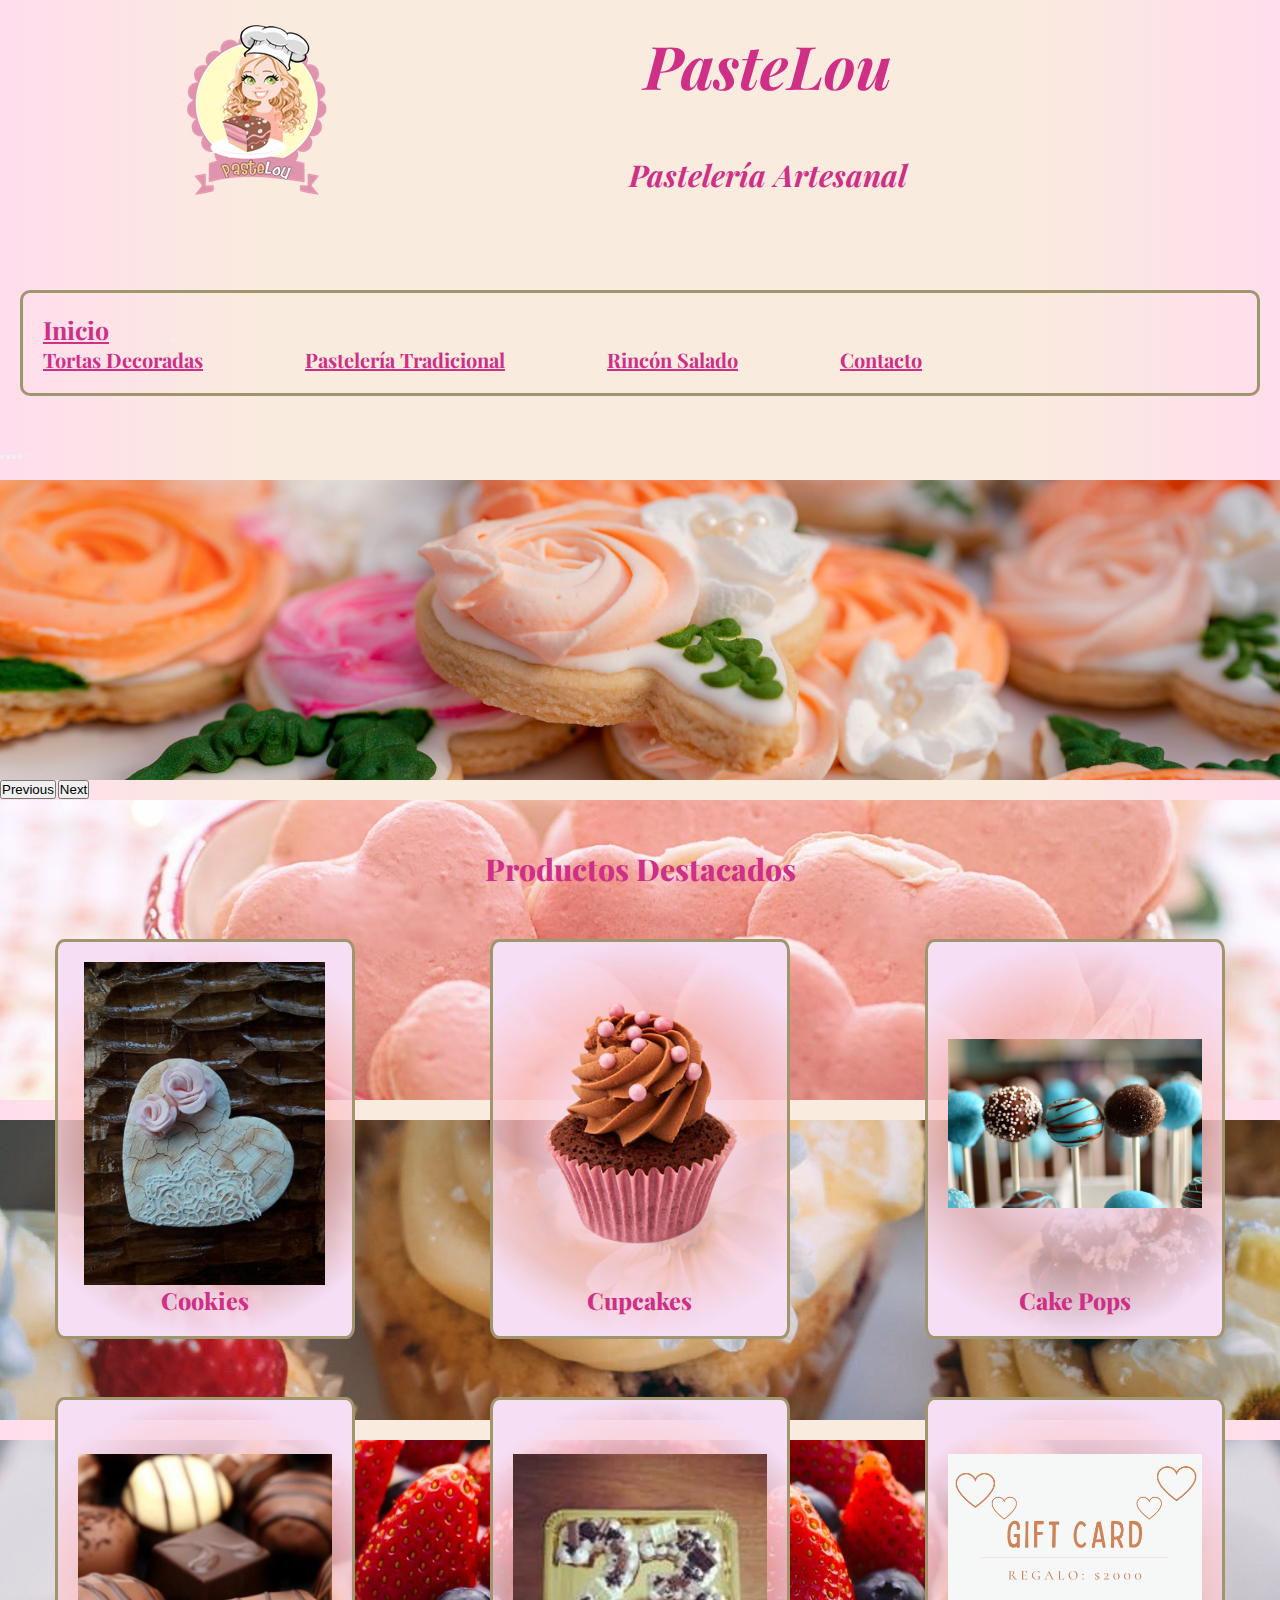
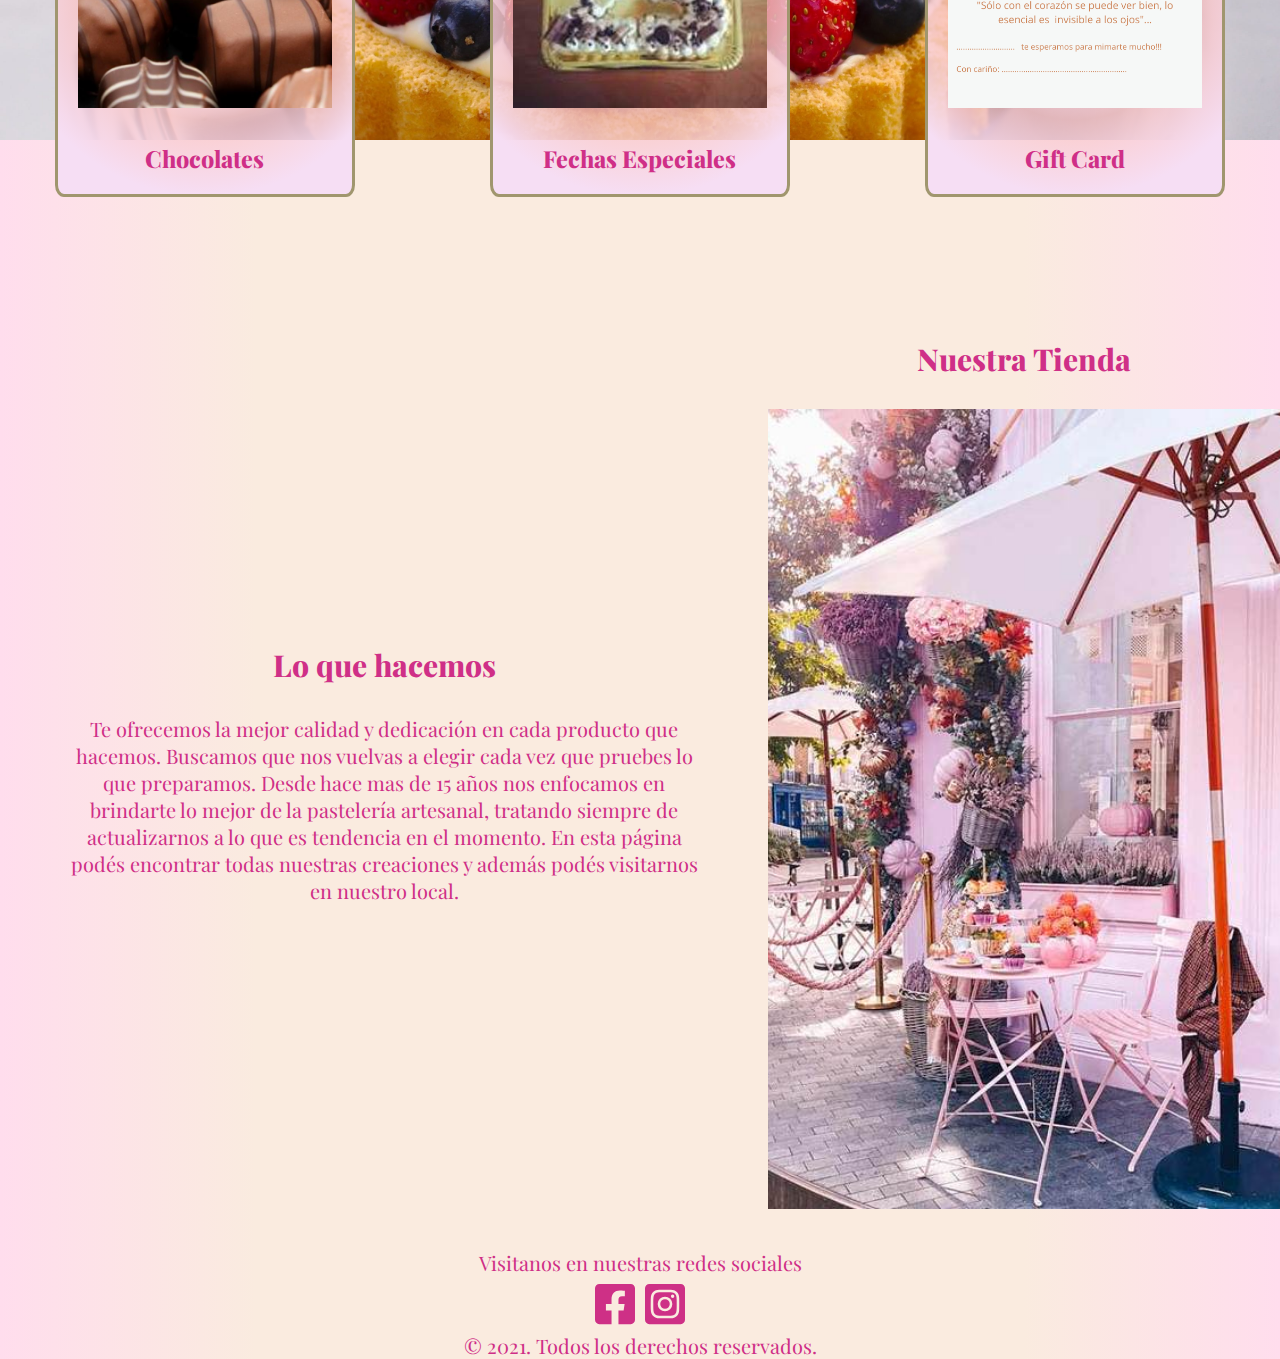
<file: index.html>
<!DOCTYPE html>
<html lang="es">
<head>
    <meta charset="UTF-8">
    <meta http-equiv="X-UA-Compatible" content="IE=edge">
    <meta name="viewport" content="width=device-width, initial-scale=1.0">
    <meta name="keywords" content="PasteLou, pastelería, pastelería artesanas, pasteleria tradicional, tortas, torta tematica, cupcakes, cakepops, tienda pastelería">
    <meta name="description" content="PasteLou es una tienda dedicada productos de pastelería de la mejor calidad">
    <link rel="shortcut icon" href="./images/favicon.jpg">
    <link rel="preconnect" href="https://fonts.googleapis.com">
    <link rel="preconnect" href="https://fonts.gstatic.com" crossorigin>
   
    <link href="https://cdn.jsdelivr.net/npm/bootstrap@5.1.3/dist/css/bootstrap.min.css" rel="stylesheet" integrity="sha384-1BmE4kWBq78iYhFldvKuhfTAU6auU8tT94WrHftjDbrCEXSU1oBoqyl2QvZ6jIW3" crossorigin="anonymous">
    <link rel="stylesheet" href="https://cdnjs.cloudflare.com/ajax/libs/animate.css/4.1.1/animate.min.css">
    <link href="https://fonts.googleapis.com/css2?family=Playfair+Display:ital,wght@0,400;0,800;1,400;1,800&display=swap" rel="stylesheet">
    <link rel="stylesheet" href="./css/styles.css">
    <title>PasteLou</title>
</head>
<body>
    <header class="header">

        <div class="headerTitulo">
            <div class = "headerLogo">
                <a href="./index.html"> <img src="./images/logoPasteLou_s_fondo.png" alt="Logo PasteLou"> </a><!-- Icono principal con link a index.html-->
            </div>
            <div id="headerTituloTexto" class="animate__animated animate__fadeInDown">          
                <h1> PasteLou </h1>
                <h2> Pastelería Artesanal </h2> 
            </div>     
        </div>

        <nav class="barraNavegacion navbar navbar-expand-lg navbar-light">      
            <a class="navbar-brand active" id="colorTexto" href="./index.html">Inicio</a>
            <button class="navbar-toggler" id="colorTexto" type="button" data-bs-toggle="collapse" data-bs-target="#navbarNavAltMarkup" aria-controls="navbarNavAltMarkup" aria-expanded="false" aria-label="Toggle navigation">
                    <span class="navbar-toggler-icon" id="colorTexto"></span>
            </button>
            <div class="collapse navbar-collapse" id="navbarNavAltMarkup">
                <div class="navbar-nav">
                
                    <a class="nav-link" id="colorTexto" href="./pages/tortasDecoradas.html">Tortas Decoradas</a>
                    <a class="nav-link" id="colorTexto" href="./pages/pasteleriaTradicional.html">Pastelería Tradicional</a>
                    <a class="nav-link" id="colorTexto" href="./pages/rinconSalado.html">Rincón Salado</a>
                    <a class="nav-link" id="colorTexto" href="./pages/contacto.html">Contacto</a>
                    
                </div>
            </div>        
        </nav>

        <!-- <section class="imagenBanner">

        </section> -->
        
        <div id="carouselProductos" class="carousel slide" data-bs-ride="carousel">
            <div class="carousel-indicators">
                <button type="button" data-bs-target="#carouselProductos" data-bs-slide-to="0" class="active"
                    aria-current="true" aria-label="Slide 1"></button>
                <button type="button" data-bs-target="#carouselProductos" data-bs-slide-to="1"
                    aria-label="Slide 2"></button>
                <button type="button" data-bs-target="#carouselProductos" data-bs-slide-to="2"
                    aria-label="Slide 3"></button>
                <button type="button" data-bs-target="#carouselProductos" data-bs-slide-to="3"
                    aria-label="Slide 4"></button>
            </div>
            <div class="carousel-inner">
                <div id="imagenBanner1" class="carousel-item active"></div>
                <div id="imagenBanner2" class="carousel-item"></div>
                <div id="imagenBanner3" class="carousel-item"></div>
                <div id="imagenBanner4" class="carousel-item"></div>
            </div>
            <button class="carousel-control-prev" type="button" data-bs-target="#carouselProductos"
                data-bs-slide="prev">
                <span class="carousel-control-prev-icon" aria-hidden="true"></span>
                <span class="visually-hidden">Previous</span>
            </button>
            <button class="carousel-control-next" type="button" data-bs-target="#carouselProductos"
                data-bs-slide="next">
                <span class="carousel-control-next-icon" aria-hidden="true"></span>
                <span class="visually-hidden">Next</span>
            </button>
        </div>

    
    </header>
  
    <section class="productosDestacados">   
       
        <div class="productosDestacadosTitle">
            <h2 class="tituloSeccion"> Productos Destacados </h2>
        </div>
        <div class="productosDestacadosCards">

            <article class="productosDestacados__card__cookies">
                <div  class="productosDestacados__card__foto"> </div>
                <h3> Cookies </h3>    
            </article>

            <article class="productosDestacados__card__cupCake">
                <div class="productosDestacados__card__foto"></div>
                <h3> Cupcakes </h3>    
            </article>

            <article class="productosDestacados__card__cakePop">
                <div class="productosDestacados__card__foto"></div>
                <h3> Cake Pops </h3>    
            </article> 
        
            <article class="productosDestacados__card__bombonesChocolate">
                <div  class="productosDestacados__card__foto"> </div>
                <h3> Chocolates </h3>    
            </article>

            <article class="productosDestacados__card__tortaNumero">
                <div class="productosDestacados__card__foto"></div>
                <h3> Fechas Especiales </h3>    
            </article>

            <article class="productosDestacados__card__giftCard">
                <div class="productosDestacados__card__foto"></div>
                <h3> Gift Card </h3>    
            </article>
        </div>
    
    </section>

    <section class="nosotros">
        
        <article id="nosotros">
            <h2 class="tituloSeccion"> Lo que hacemos </h2>
            <p class="textoGenerico">Te ofrecemos la mejor calidad y dedicación en cada producto que hacemos. Buscamos que nos vuelvas a elegir cada vez que pruebes lo que preparamos. Desde hace mas de 15 años nos enfocamos en brindarte lo mejor de la pastelería artesanal, tratando siempre de actualizarnos a lo que es tendencia en el momento. En esta página podés encontrar todas nuestras creaciones y además podés visitarnos en nuestro local.</p>
        </article>

        <article id="nuestraTienda">
            <h2 class="tituloSeccion"> Nuestra Tienda </h2>
            <img src="./images/nuestraTienda.jpg" alt="Imagen Tienda" height="100%" width="auto">      
        </article>
    </section>

    <footer class="footer">
        <p class="textoGenerico">Visitanos en nuestras redes sociales</p>
        <div class="footerRS">    
            <a href="https://www.facebook.com/pages/category/Entrepreneur/PasteLou-2195331034122883/"> <img src="./images/facebook-square-brands.svg" width=100% height=100% alt="Enlace PasteLou Facebook"></a>
            <a href="https://www.instagram.com/pasteloureposteria/?utm_medium=copy_link"> <img src="./images/instagram-square-brands.svg" width=100% height=100% alt="Enlace PasteLou Instagram"></a>
        </div>
        <p class="textoGenerico">© 2021. Todos los derechos reservados.</p>
    </footer>

    <script src="https://cdn.jsdelivr.net/npm/@popperjs/core@2.10.2/dist/umd/popper.min.js" integrity="sha384-7+zCNj/IqJ95wo16oMtfsKbZ9ccEh31eOz1HGyDuCQ6wgnyJNSYdrPa03rtR1zdB" crossorigin="anonymous"></script>
    <script src="https://cdn.jsdelivr.net/npm/bootstrap@5.1.3/dist/js/bootstrap.min.js" integrity="sha384-QJHtvGhmr9XOIpI6YVutG+2QOK9T+ZnN4kzFN1RtK3zEFEIsxhlmWl5/YESvpZ13" crossorigin="anonymous"></script>


</body>
</html>
</file>
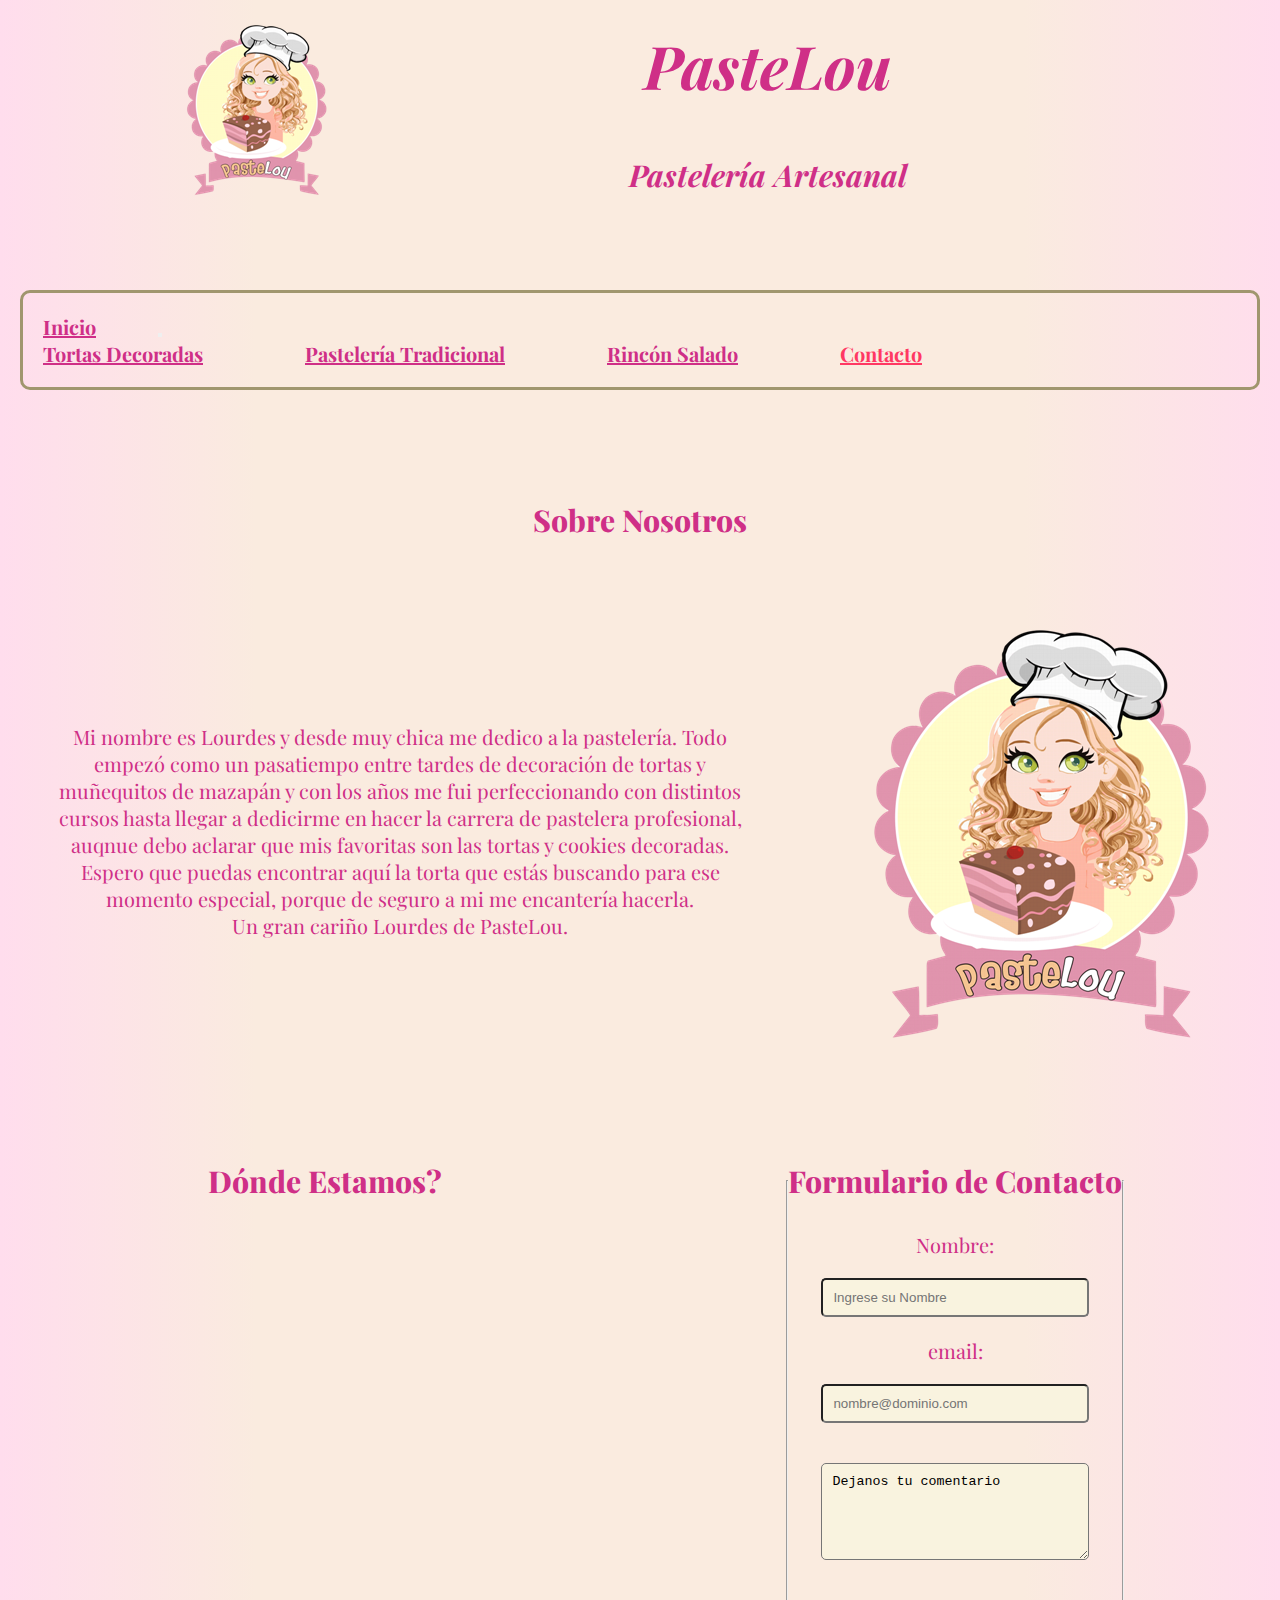
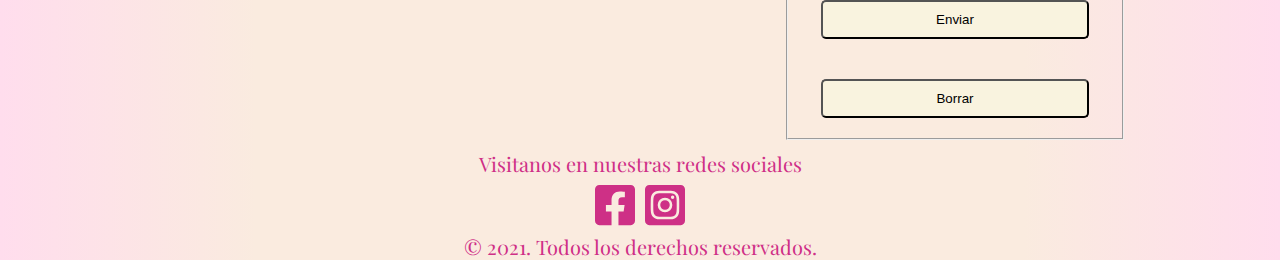
<file: pages/contacto.html>
<!DOCTYPE html>
<html lang="es">
<head>
    <meta charset="UTF-8">
    <meta http-equiv="X-UA-Compatible" content="IE=edge">
    <meta name="viewport" content="width=device-width, initial-scale=1.0">
    <meta name="keywords" content="PasteLou, PasteLou Facebook, PasteLou Instagram, PasteLou Redes Sociales, PasteLou local, PasteLou telefono, PasteLou Horario">
    <meta name="description" content="PasteLou - Contactanos, visitá nuestro local, buscanos en las Redes Sociales">
    <link rel="shortcut icon" href="../images/favicon.jpg">
    <link rel="preconnect" href="https://fonts.googleapis.com">
    <link rel="preconnect" href="https://fonts.gstatic.com" crossorigin>
    <link href="https://fonts.googleapis.com/css2?family=Playfair+Display:ital,wght@0,400;0,800;1,400;1,800&display=swap" rel="stylesheet">
    <link href="https://cdn.jsdelivr.net/npm/bootstrap@5.1.3/dist/css/bootstrap.min.css" rel="stylesheet" integrity="sha384-1BmE4kWBq78iYhFldvKuhfTAU6auU8tT94WrHftjDbrCEXSU1oBoqyl2QvZ6jIW3" crossorigin="anonymous">
    <link rel="stylesheet" href="https://cdnjs.cloudflare.com/ajax/libs/animate.css/4.1.1/animate.min.css">
    <link rel="stylesheet" href="../css/styles.css">
    <title>PasteLou - Contacto</title>
</head>
<body>
    <header class="header">
        <div class="headerTitulo">
            <div class = "headerLogo">
                <a href="../index.html"> <img src="../images/logoPasteLou_s_fondo.png" alt="Logo PasteLou" > </a><!-- Icon principal con link a index.html-->
            </div>
            <div id="headerTituloTexto" class="animate__animated animate__fadeInDown">
                <h1> PasteLou </h1>
                <h2> Pastelería Artesanal </h2> 
            </div>     
        </div>

        <nav class="barraNavegacion navbar navbar-expand-lg navbar-light">
            <a class="navbar-brand" id="colorTexto" href="../index.html">Inicio</a>
            <button class="navbar-toggler" id="colorTexto" type="button" data-bs-toggle="collapse" data-bs-target="#navbarNavAltMarkup" aria-controls="navbarNavAltMarkup" aria-expanded="false" aria-label="Toggle navigation">
                    <span class="navbar-toggler-icon" id="colorTexto"></span>
            </button>
            <div class="collapse navbar-collapse" id="navbarNavAltMarkup">
                <div class="navbar-nav">
                
                    <a class="nav-link" id="colorTexto" href="./tortasDecoradas.html">Tortas Decoradas</a>
                    <a class="nav-link" id="colorTexto" href="./pasteleriaTradicional.html">Pastelería Tradicional</a>
                    <a class="nav-link" id="colorTexto" href="./rinconSalado.html">Rincón Salado</a>
                    <a class="nav-link" id="active" href="./contacto.html">Contacto</a>
                    
                </div>
            </div>
        </nav>
    </header>

    <section class="sobreNosotros">

        <div class="productosDestacadosTitle">
            <h2 class="tituloSeccion">Sobre Nosotros</h2>
        </div>
        
        <article class="sobreNosotrosItem textoGenerico">
            <p>Mi nombre es Lourdes y desde muy chica me dedico a la pastelería. Todo empezó como un pasatiempo entre tardes de decoración de tortas y muñequitos de mazapán y con los años me fui perfeccionando con distintos cursos hasta llegar a dedicirme en hacer la carrera de pastelera profesional, auqnue debo aclarar que mis favoritas son las tortas y cookies decoradas. Espero que puedas encontrar aquí la torta que estás buscando para ese momento especial, porque de seguro a mi me encantería hacerla.</br> Un gran cariño Lourdes de PasteLou.</p>   
            <img src="../images/logoPasteLou_s_fondoGrande.png" alt="Foto Lourdes">
           
        </article>

    </section>

    <section class="mapaFormularioContacto formulario textoGenerico">

        <div class="mapaFormularioContactoItem">
            <h2 class="tituloSeccion">Dónde Estamos?</h2>
            <iframe src="https://www.google.com/maps/embed?pb=!1m18!1m12!1m3!1d3283.545620741225!2d-58.480577285194734!3d-34.61564966563569!2m3!1f0!2f0!3f0!3m2!1i1024!2i768!4f13.1!3m3!1m2!1s0x95bcc9ef66a9cac1%3A0x4056c7f2ec4a21d0!2sAv.%20Nazca%201600%2C%20C1416ASR%20CABA!5e0!3m2!1sen!2sar!4v1636248985103!5m2!1sen!2sar" width="600" height="450" style="border:0;" allowfullscreen="" loading="lazy"></iframe>
        </div>
        <aside class="mapaFormularioContactoItem">
            <form action="/" method="post">
                <fieldset>
                    <legend class="tituloSeccion">Formulario de Contacto</legend>
                    <label for="nombre">Nombre:</label>        
                    <input id="nombre" type="text" placeholder="Ingrese su Nombre">
 
                    <label for="email">email:</label>
                    <input id="email" type="email" placeholder="nombre@dominio.com" required>

                    <textarea name="textarea" rows="5" cols="25">Dejanos tu comentario</textarea>

                    <input type="submit" value="Enviar">
                    <input type="reset" value="Borrar">

                </fieldset>
            </form>
        </aside>
    </section>

    <footer class="footer">
        <p class="textoGenerico">Visitanos en nuestras redes sociales</p>
        <div class="footerRS">    
            <a href="https://www.facebook.com/pages/category/Entrepreneur/PasteLou-2195331034122883/"> <img src="../images/facebook-square-brands.svg" width=100% height=100% alt="Enlace PasteLou Facebook"></a>
            <a href="https://www.instagram.com/pasteloureposteria/?utm_medium=copy_link"> <img src="../images/instagram-square-brands.svg" width=100% height=100% alt="Enlace PasteLou Instagram"></a>
        </div>
        <p class="textoGenerico">© 2021. Todos los derechos reservados.</p>
    </footer>

    <script src="https://cdn.jsdelivr.net/npm/@popperjs/core@2.10.2/dist/umd/popper.min.js" integrity="sha384-7+zCNj/IqJ95wo16oMtfsKbZ9ccEh31eOz1HGyDuCQ6wgnyJNSYdrPa03rtR1zdB" crossorigin="anonymous"></script>
    <script src="https://cdn.jsdelivr.net/npm/bootstrap@5.1.3/dist/js/bootstrap.min.js" integrity="sha384-QJHtvGhmr9XOIpI6YVutG+2QOK9T+ZnN4kzFN1RtK3zEFEIsxhlmWl5/YESvpZ13" crossorigin="anonymous"></script>

</body>
</html>
</file>
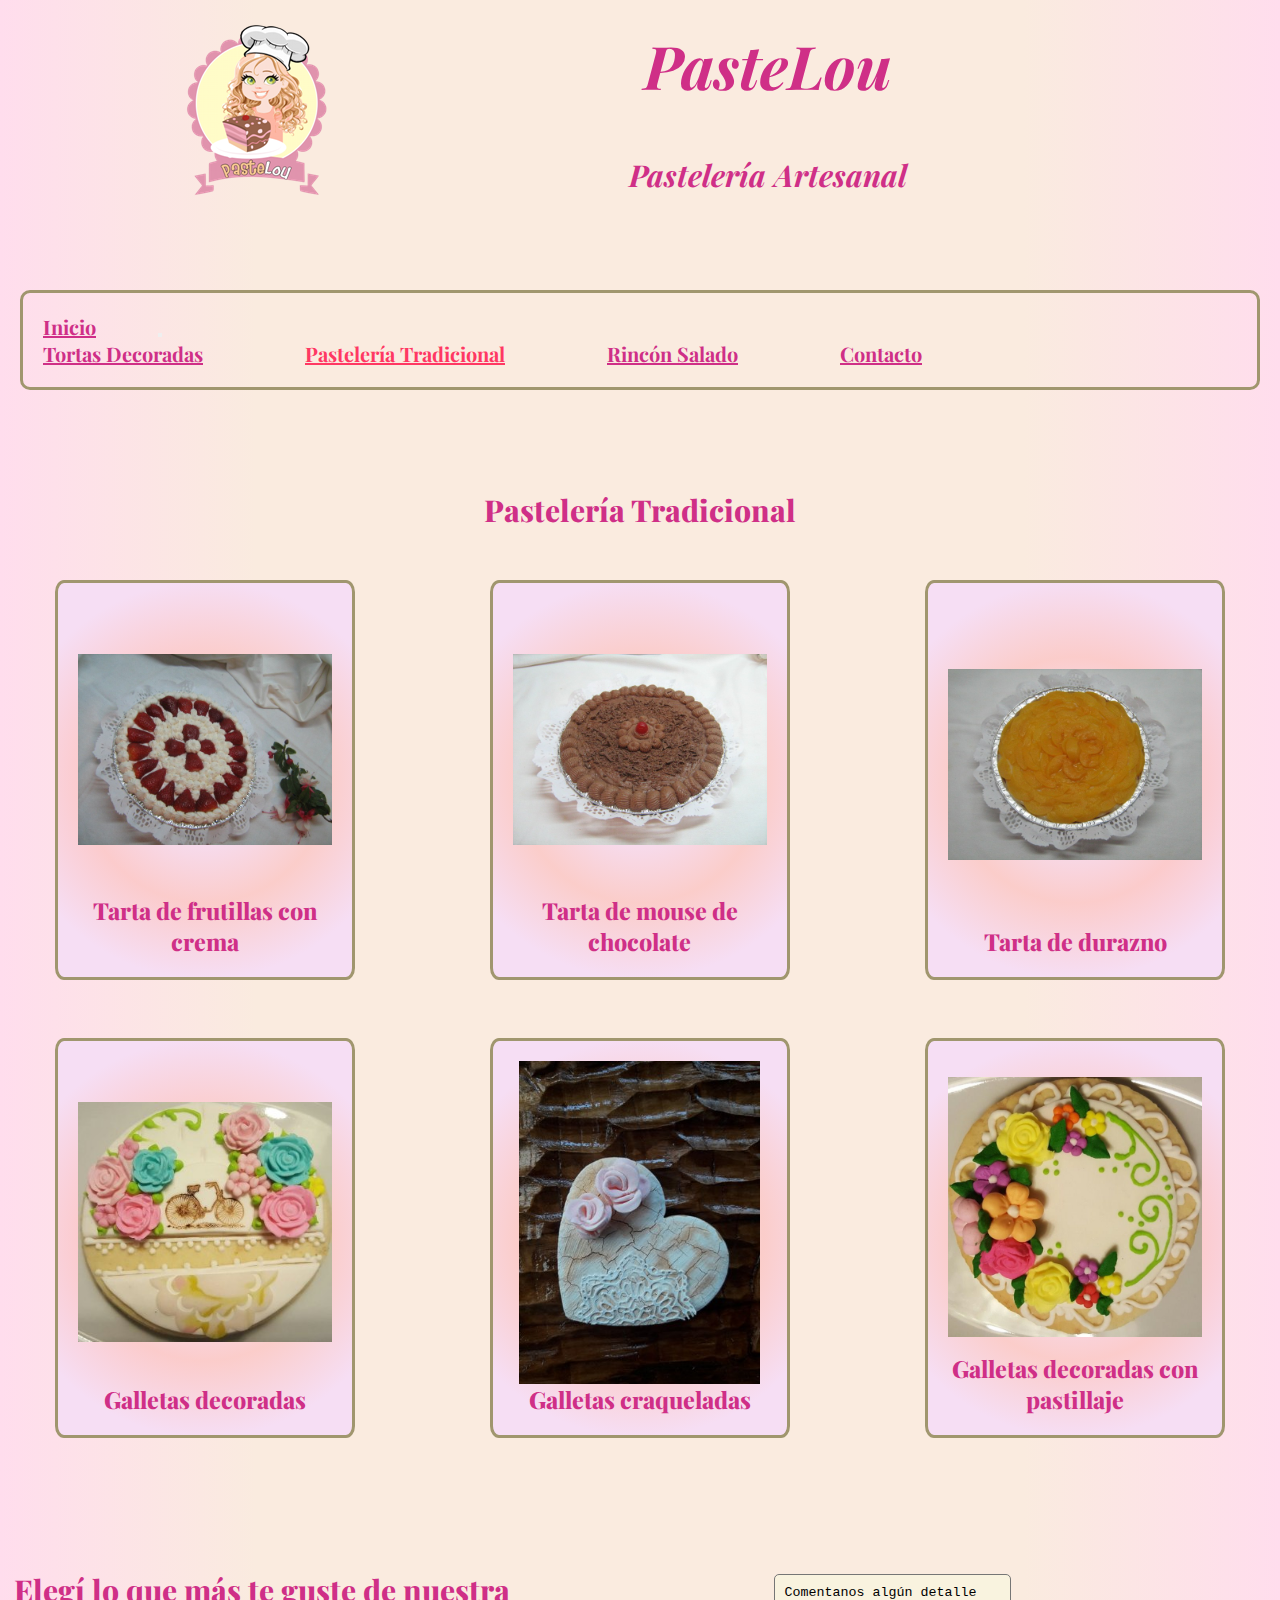
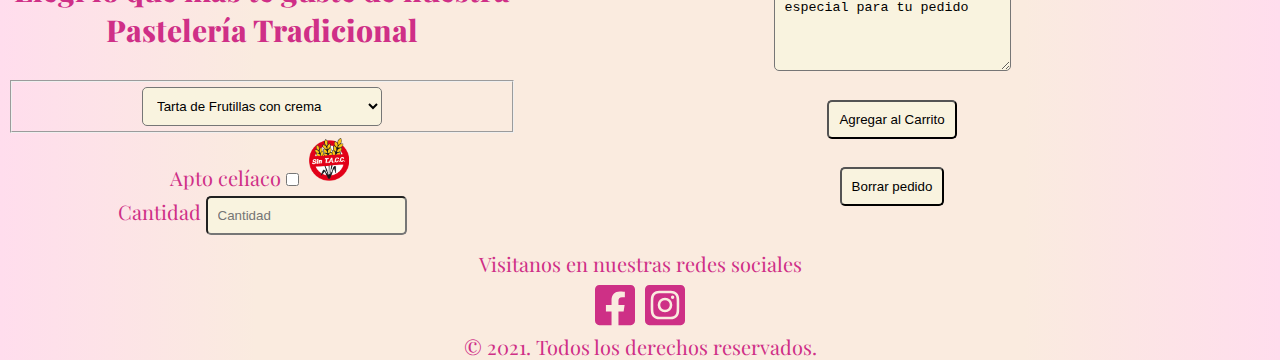
<file: pages/pasteleriaTradicional.html>
<!DOCTYPE html>
<html lang="es">
<head>
    <meta charset="UTF-8">
    <meta http-equiv="X-UA-Compatible" content="IE=edge">
    <meta name="viewport" content="width=device-width, initial-scale=1.0">
    <meta name="keywords" content="PasteLou, pastelería, pastelería artesanas, pastelería tradicional, tarta mouse chocolate, bombones, cupcakes, capkepops, postres">
    <meta name="description" content="PasteLou te ofrece las mejor pastelería tradicional para eventos o para darte un gusto">
    <link rel="shortcut icon" href="../images/favicon.jpg">
    <link rel="preconnect" href="https://fonts.googleapis.com">
    <link rel="preconnect" href="https://fonts.gstatic.com" crossorigin>
    <link href="https://fonts.googleapis.com/css2?family=Playfair+Display:ital,wght@0,400;0,800;1,400;1,800&display=swap" rel="stylesheet">
    <link href="https://cdn.jsdelivr.net/npm/bootstrap@5.1.3/dist/css/bootstrap.min.css" rel="stylesheet" integrity="sha384-1BmE4kWBq78iYhFldvKuhfTAU6auU8tT94WrHftjDbrCEXSU1oBoqyl2QvZ6jIW3" crossorigin="anonymous">
    <link rel="stylesheet" href="https://cdnjs.cloudflare.com/ajax/libs/animate.css/4.1.1/animate.min.css">
    <link rel="stylesheet" href="../css/styles.css">
    <title>PasteLou - Pastelería Tradicional</title>
</head>
<body>
    <header class="header">
        
        <div class="headerTitulo">
            <div class = "headerLogo">
                <a href="../index.html"> <img src="../images/logoPasteLou_s_fondo.png" alt="Logo PasteLou"> </a><!-- Icon principal con link a index.html-->
            </div>
            <div id="headerTituloTexto" class="animate__animated animate__fadeInDown">
                <h1> PasteLou </h1>
                <h2> Pastelería Artesanal </h2> 
            </div>     
        </div>

        <nav class="barraNavegacion navbar navbar-expand-lg navbar-light">
            <a class="navbar-brand" id="colorTexto" href="../index.html">Inicio</a>
            <button class="navbar-toggler" id="colorTexto" type="button" data-bs-toggle="collapse" data-bs-target="#navbarNavAltMarkup" aria-controls="navbarNavAltMarkup" aria-expanded="false" aria-label="Toggle navigation">
                    <span class="navbar-toggler-icon" id="colorTexto"></span>
            </button>
            <div class="collapse navbar-collapse" id="navbarNavAltMarkup">
                <div class="navbar-nav">
                
                    <a class="nav-link" id="colorTexto" href="./tortasDecoradas.html">Tortas Decoradas</a>
                    <a class="nav-link" id="active" href="./pasteleriaTradicional.html">Pastelería Tradicional</a>
                    <a class="nav-link" id="colorTexto" href="./rinconSalado.html">Rincón Salado</a>
                    <a class="nav-link" id="colorTexto" href="./contacto.html">Contacto</a>
                    
                </div>
            </div>
        </nav>
    </header>
  
    <section class="productosDestacados">

        <div class="productosDestacadosTitle">
            <h2 class="tituloSeccion">Pastelería Tradicional</h2>
        </div>
        <div class="productosDestacadosCards">

            <article class="productosDestacados__card__tartaFrutillas">
                <div  class="productosDestacados__card__foto"> </div>
                <h3> Tarta de frutillas con crema </h3>    
            </article>
            <article class="productosDestacados__card__tartaChocolate">
                <div class="productosDestacados__card__foto"></div>
                <h3> Tarta de mouse de chocolate </h3>    
            </article>
            <article class="productosDestacados__card__tartaDurazno">
                <div class="productosDestacados__card__foto"></div>
                <h3> Tarta de durazno </h3>    
            </article>

    
            <article class="productosDestacados__card__galletasDecoradas">
                <div  class="productosDestacados__card__foto"> </div>
                <h3> Galletas decoradas </h3>    
            </article>
            <article class="productosDestacados__card__galletasCraqueladas">
                <div class="productosDestacados__card__foto"></div>
                <h3> Galletas craqueladas </h3>    
            </article>
            <article class="productosDestacados__card__galletasPastillaje">
                <div class="productosDestacados__card__foto"></div>
                <h3> Galletas decoradas con pastillaje </h3>    
            </article>
        </div>
    </section>
       
    <section>
        <form class="formulario textoGenerico" action="/" method="post">
            <div class="formularioIzquierdo"> 
                
                <div class="formularioItem">  
                    <legend class="tituloSeccion"> Elegí lo que más te guste de nuestra Pastelería Tradicional</legend>
                    
                    <fieldset>
                        <select name="">
                            <option value="tartaFrutillas">Tarta de Frutillas con crema</option>
                            <option value="tartaChocolate">Tarta mouse de chocolate</option>
                            <option value="tartaDurazno">Tarta de Durazno</option>
                            <option value="galletasDecoradas">Galletas con decoración pintadas</option>
                            <option value="galletasCraqueladas">Galletas Craqueladas</option>
                            <option value="galletasFlores">Galletas decoradas con pastillaje</option>
                        </select>
                    </div>
                <div class="formularioItem">
                    <label for="sinTacc">Apto celíaco </label>
                    <input type="checkbox" name="sinTacc" value="1" />
                    <img class="logoSTacc" src="../images/sintacc.png" alt="Logo Sin TACC">
                </div>
                <div class="formularioItem">        
                    <label for="cantidad">Cantidad</label>
                    <input id="cantidad" type="number" placeholder="Cantidad">
                </div> 
                </div>
                <div class="formularioDerecho">  
                    <textarea name="textarea" rows="5" cols="25">Comentanos algún detalle especial para tu pedido</textarea>

                    <input type="submit" value="Agregar al Carrito">
                    <input type="reset" value="Borrar pedido">
                </div>     
            </fieldset>
        </form>
    </section>


    <footer class="footer">
        <p class="textoGenerico">Visitanos en nuestras redes sociales</p>
        <div class="footerRS">    
            <a href="https://www.facebook.com/pages/category/Entrepreneur/PasteLou-2195331034122883/"> <img src="../images/facebook-square-brands.svg" width=100% height=100% alt="Enlace PasteLou Facebook"></a>
            <a href="https://www.instagram.com/pasteloureposteria/?utm_medium=copy_link"> <img src="../images/instagram-square-brands.svg" width=100% height=100% alt="Enlace PasteLou Instagram"></a>
        </div>
        <p class="textoGenerico">© 2021. Todos los derechos reservados.</p>
    </footer>

    <script src="https://cdn.jsdelivr.net/npm/@popperjs/core@2.10.2/dist/umd/popper.min.js" integrity="sha384-7+zCNj/IqJ95wo16oMtfsKbZ9ccEh31eOz1HGyDuCQ6wgnyJNSYdrPa03rtR1zdB" crossorigin="anonymous"></script>
    <script src="https://cdn.jsdelivr.net/npm/bootstrap@5.1.3/dist/js/bootstrap.min.js" integrity="sha384-QJHtvGhmr9XOIpI6YVutG+2QOK9T+ZnN4kzFN1RtK3zEFEIsxhlmWl5/YESvpZ13" crossorigin="anonymous"></script>
</body>
</html>
</file>
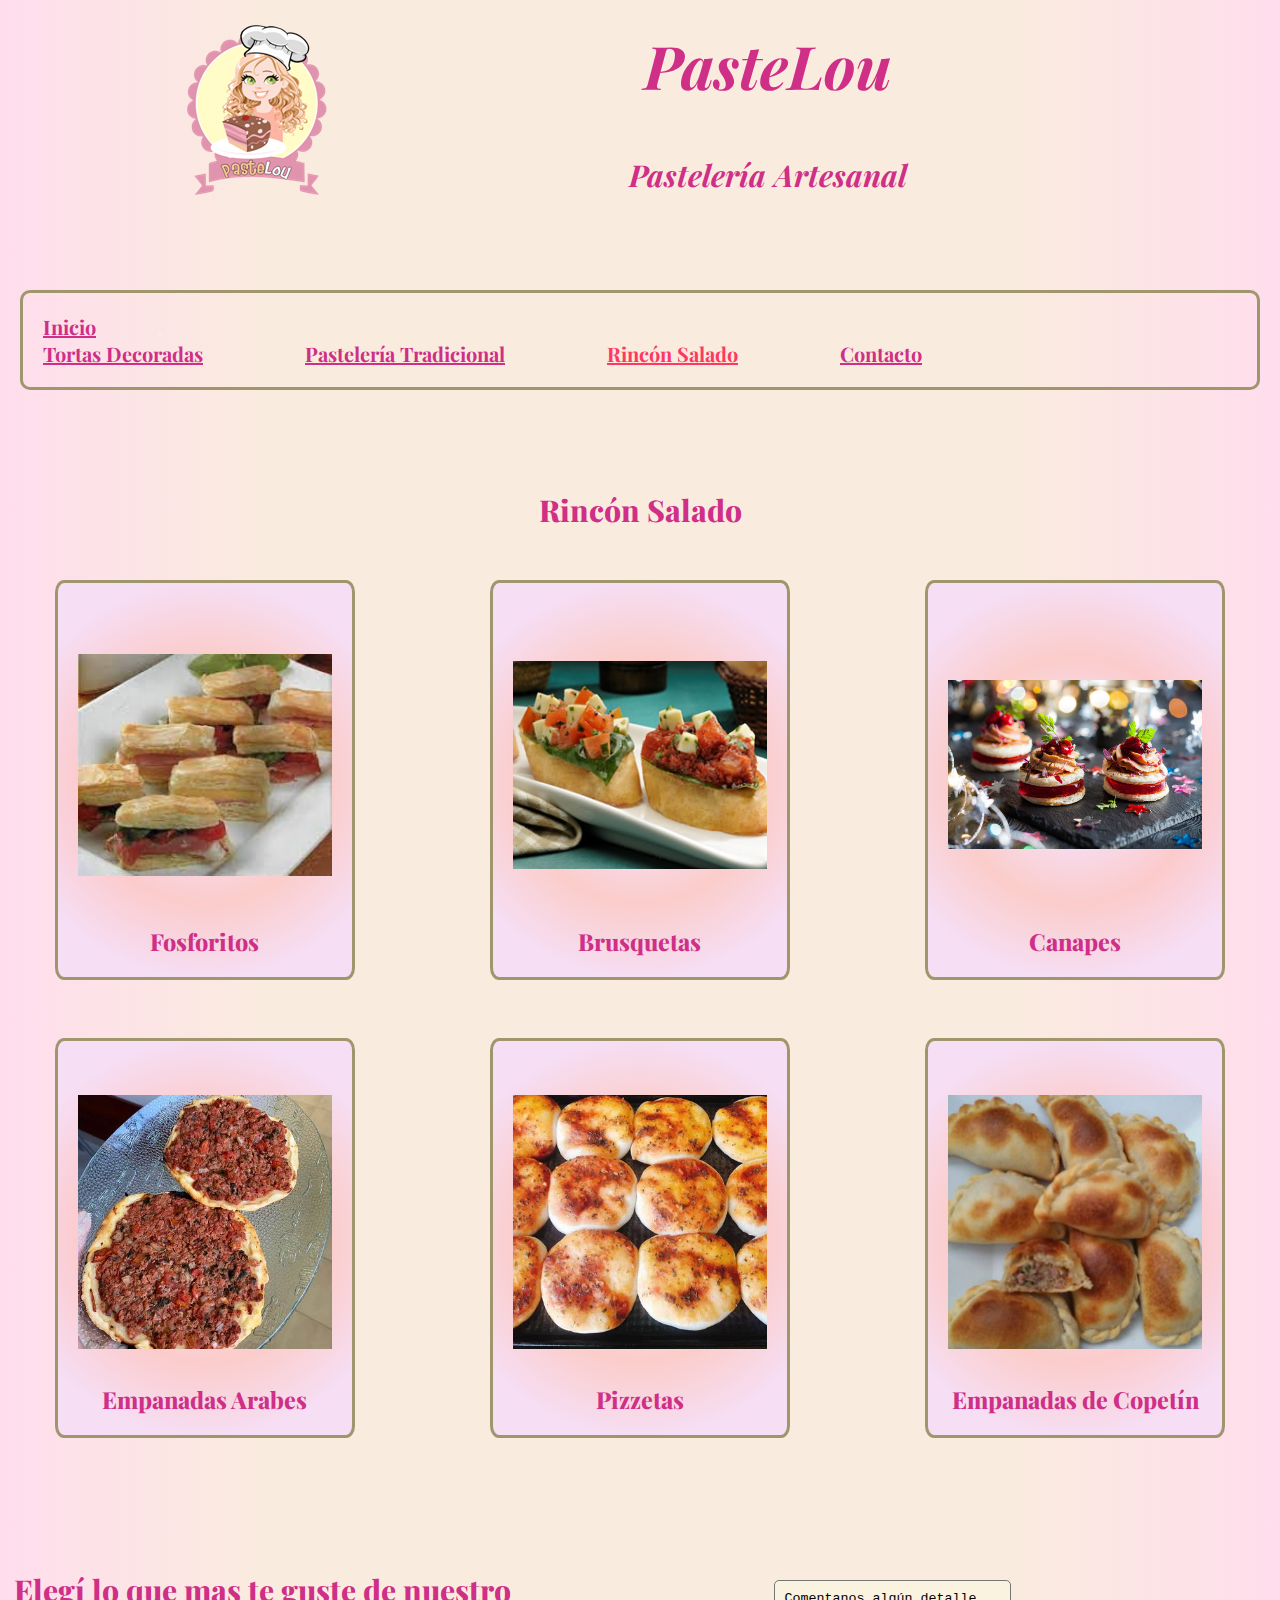
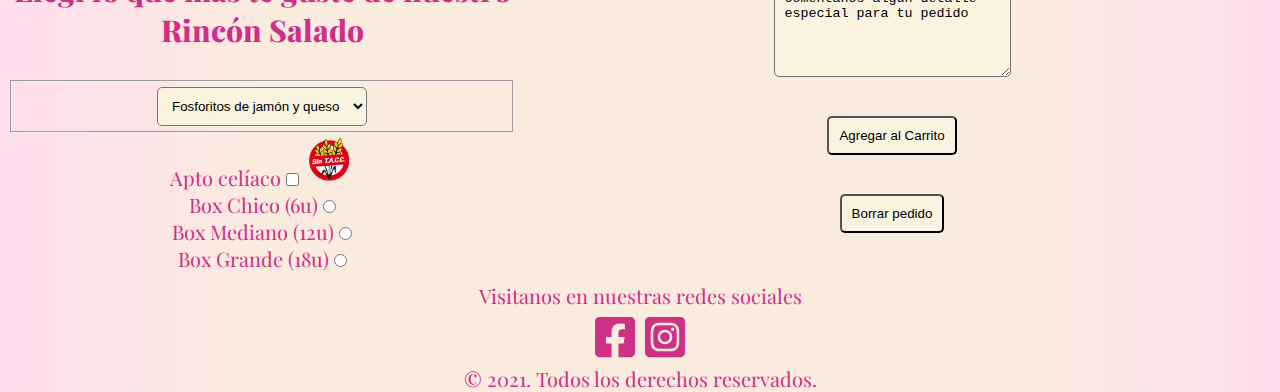
<file: pages/rinconSalado.html>
<!DOCTYPE html>
<html lang="es">
<head>
    <meta charset="UTF-8">
    <meta http-equiv="X-UA-Compatible" content="IE=edge">
    <meta name="viewport" content="width=device-width, initial-scale=1.0">
    <meta name="keywords" content="PasteLou, pastelería artesanas, snacks, saladitos, catering, catering eventos, copetin">
    <meta name="description" content="PasteLou te ofrece excelentes opciones de snacks salados para eventos">
    <link rel="shortcut icon" href="../images/favicon.jpg">
    <link rel="preconnect" href="https://fonts.googleapis.com">
    <link rel="preconnect" href="https://fonts.gstatic.com" crossorigin>
    <link href="https://fonts.googleapis.com/css2?family=Playfair+Display:ital,wght@0,400;0,800;1,400;1,800&display=swap" rel="stylesheet">
    <link href="https://cdn.jsdelivr.net/npm/bootstrap@5.1.3/dist/css/bootstrap.min.css" rel="stylesheet" integrity="sha384-1BmE4kWBq78iYhFldvKuhfTAU6auU8tT94WrHftjDbrCEXSU1oBoqyl2QvZ6jIW3" crossorigin="anonymous">
    <link rel="stylesheet" href="https://cdnjs.cloudflare.com/ajax/libs/animate.css/4.1.1/animate.min.css">
    <link rel="stylesheet" href="../css/styles.css">
    <title>PasteLou - Rincón Salado</title>
</head>
<body>
    <header class="header">
       
        <div class="headerTitulo">
            <div class = "headerLogo">
                <a href="../index.html"> <img src="../images/logoPasteLou_s_fondo.png" alt="Logo PasteLou"> </a><!-- Icon principal con link a index.html-->
            </div>
            <div id="headerTituloTexto" class="animate__animated animate__fadeInDown">
                <h1> PasteLou </h1>
                <h2> Pastelería Artesanal </h2> 
            </div>     
        </div>

        <nav class="barraNavegacion navbar navbar-expand-lg navbar-light">
            <a class="navbar-brand" id="colorTexto" href="../index.html">Inicio</a>
            <button class="navbar-toggler" id="colorTexto" type="button" data-bs-toggle="collapse" data-bs-target="#navbarNavAltMarkup" aria-controls="navbarNavAltMarkup" aria-expanded="false" aria-label="Toggle navigation">
                    <span class="navbar-toggler-icon" id="colorTexto"></span>
            </button>
            <div class="collapse navbar-collapse" id="navbarNavAltMarkup">
                <div class="navbar-nav">
                
                    <a class="nav-link" id="colorTexto" href="./tortasDecoradas.html">Tortas Decoradas</a>
                    <a class="nav-link" id="colorTexto" href="./pasteleriaTradicional.html">Pastelería Tradicional</a>
                    <a class="nav-link" id="active" href="./rinconSalado.html">Rincón Salado</a>
                    <a class="nav-link" id="colorTexto" href="./contacto.html">Contacto</a>
                    
                </div>
            </div>
        </nav>

    </header>

    <section class="productosDestacados">
    
        <div class="productosDestacadosTitle">
            <h2 class="tituloSeccion">Rincón Salado</h2>
        </div>
        <div class="productosDestacadosCards">

            <article class="productosDestacados__card__fosforitos">
                <div  class="productosDestacados__card__foto"> </div>
                <h3> Fosforitos </h3>    
            </article>
            <article class="productosDestacados__card__brusquetas">
                <div class="productosDestacados__card__foto"></div>
                <h3> Brusquetas </h3>    
            </article>
            <article class="productosDestacados__card__canapes">
                <div class="productosDestacados__card__foto"></div>
                <h3> Canapes </h3>    
            </article>

    
            <article class="productosDestacados__card__empanadasArabes">
                <div  class="productosDestacados__card__foto"> </div>
                <h3> Empanadas Arabes </h3>    
            </article>
            <article class="productosDestacados__card__pizzetas">
                <div class="productosDestacados__card__foto"></div>
                <h3> Pizzetas </h3>    
            </article>
            <article class="productosDestacados__card__empanadas">
                <div class="productosDestacados__card__foto"></div>
                <h3> Empanadas de Copetín </h3>    
            </article>

    </section>
    
    <section>
        <form class="formulario textoGenerico" action="/" method="post">
            <div class="formularioIzquierdo"> 
                <div class="formularioItem">  
                    <legend class="tituloSeccion">Elegí lo que mas te guste de nuestro Rincón Salado</legend>
                    <fieldset>
                        <select name="">
                            <option value="fosforitos">Fosforitos de jamón y queso</option>
                            <option value="brusquetas">Bruequetas</option>
                            <option value="canapes">Canapes</option>
                            <option value="lehmeyun">Empenadas Arabes</option>
                            <option value="pizzetas">Pizzetas</option>
                            <option value="empanadasCopetín">Empanadas de Copetín</option>
                        </select>
                </div>
                <div class="formularioItem">        
                    <label for="">Apto celíaco </label>
                    <input type="checkbox" name="sinTaac" value="1" />
                    <img class="logoSTacc" src="../images/sintacc.png" alt="Logo Sin TACC">
                </div>
                <div class="formularioItem"> 
                    <div>
                        <label for="">Box Chico (6u)</label>
                        <input type="radio" name="tamano" value="chico" />
                    </div>
                    <div>
                        <label for="">Box Mediano (12u)</label>
                        <input type="radio" name="tamano" value="mediano" />
                    </div>
                    <div>
                        <label for="">Box Grande (18u)</label>
                        <input type="radio" name="tamano" value="grande" />
                    </div>
                </div> 
                </div>
                <div class="formularioDerecho"> 
                    <textarea name="textarea" rows="5" cols="25">Comentanos algún detalle especial para tu pedido</textarea>

                    <input type="submit" value="Agregar al Carrito">
                    <input type="reset" value="Borrar pedido">
                </div>  
            </fieldset>
        </form>
    </section>

    <footer class="footer">
        <p class="textoGenerico">Visitanos en nuestras redes sociales</p>
        <div class="footerRS">    
            <a href="https://www.facebook.com/pages/category/Entrepreneur/PasteLou-2195331034122883/"> <img src="../images/facebook-square-brands.svg" width=100% height=100% alt="Enlace PasteLou Facebook"></a>
            <a href="https://www.instagram.com/pasteloureposteria/?utm_medium=copy_link"> <img src="../images/instagram-square-brands.svg" width=100% height=100% alt="Enlace PasteLou Instagram"></a>
        </div>
        <p class="textoGenerico">© 2021. Todos los derechos reservados.</p>
    </footer>

    <script src="https://cdn.jsdelivr.net/npm/@popperjs/core@2.10.2/dist/umd/popper.min.js" integrity="sha384-7+zCNj/IqJ95wo16oMtfsKbZ9ccEh31eOz1HGyDuCQ6wgnyJNSYdrPa03rtR1zdB" crossorigin="anonymous"></script>
    <script src="https://cdn.jsdelivr.net/npm/bootstrap@5.1.3/dist/js/bootstrap.min.js" integrity="sha384-QJHtvGhmr9XOIpI6YVutG+2QOK9T+ZnN4kzFN1RtK3zEFEIsxhlmWl5/YESvpZ13" crossorigin="anonymous"></script>

</body>
</html>
</file>
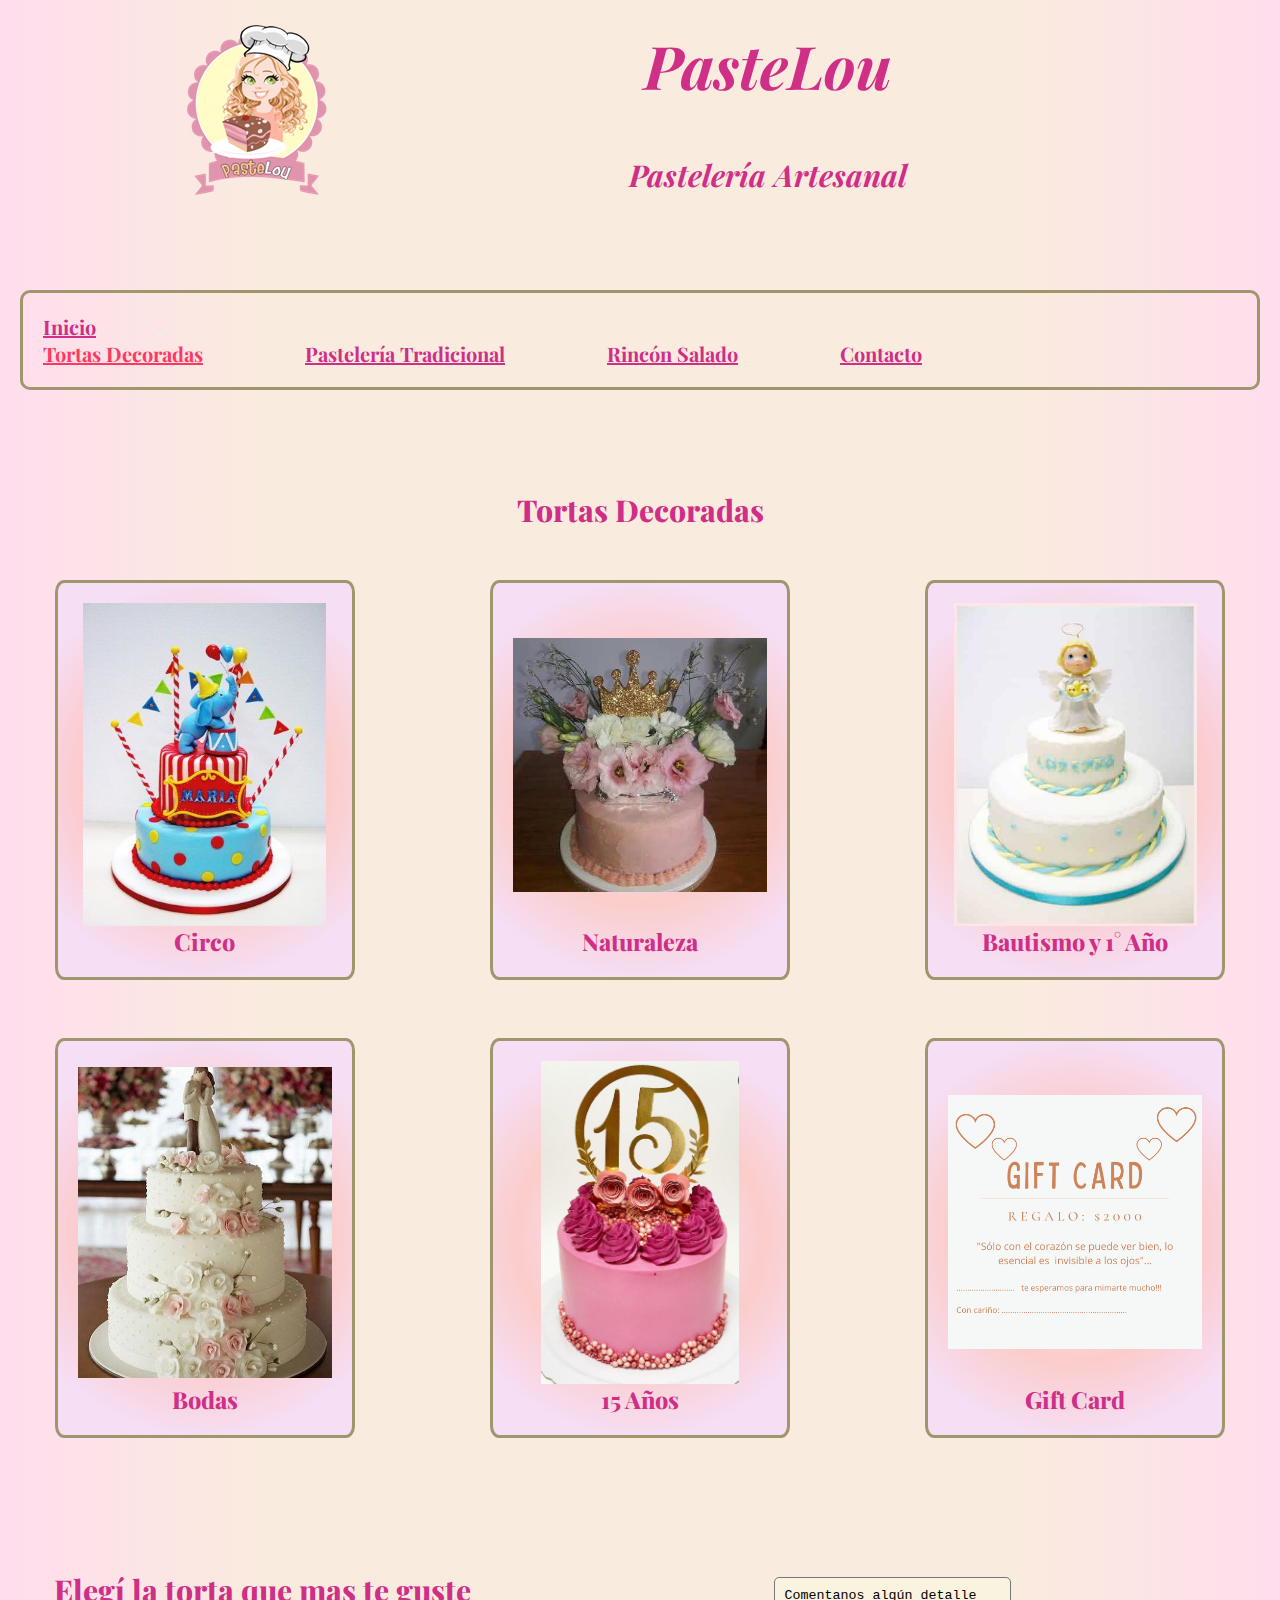
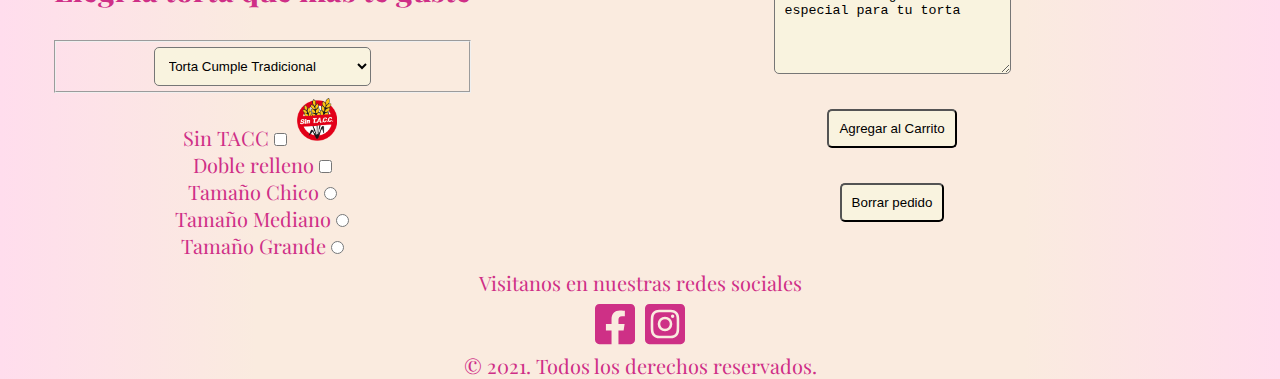
<file: pages/tortasDecoradas.html>
<!DOCTYPE html>
<html lang="es">
<head>
    <meta charset="UTF-8">
    <meta http-equiv="X-UA-Compatible" content="IE=edge">
    <meta name="viewport" content="width=device-width, initial-scale=1.0">
    <meta name="keywords" content="PasteLou, pastelería, pastelería artesanas, tortas, torta temática, torta número, torta boda, torta 15, torta quince">
    <meta name="description" content="PasteLou te ofrece las mejores opciones en Tortas Decoradas para eventos">
    <link rel="shortcut icon" href="../images/favicon.jpg">
    <link rel="preconnect" href="https://fonts.googleapis.com">
    <link rel="preconnect" href="https://fonts.gstatic.com" crossorigin>
    <link href="https://fonts.googleapis.com/css2?family=Playfair+Display:ital,wght@0,400;0,800;1,400;1,800&display=swap" rel="stylesheet">
    <link href="https://cdn.jsdelivr.net/npm/bootstrap@5.1.3/dist/css/bootstrap.min.css" rel="stylesheet" integrity="sha384-1BmE4kWBq78iYhFldvKuhfTAU6auU8tT94WrHftjDbrCEXSU1oBoqyl2QvZ6jIW3" crossorigin="anonymous">
    <link rel="stylesheet" href="https://cdnjs.cloudflare.com/ajax/libs/animate.css/4.1.1/animate.min.css">
    <link rel="stylesheet" href="../css/styles.css">
    <title>PasteLou - Tortas Decoradas</title>
</head>
<body>
    <header class="header">
        <div class="headerTitulo">
            <div class = "headerLogo">
                <a href="../index.html"> <img src="../images/logoPasteLou_s_fondo.png" alt="Logo PasteLou"> </a><!-- Icono principal con link a index.html-->
            </div>
            <div id="headerTituloTexto" class="animate__animated animate__fadeInDown">
                <h1> PasteLou </h1>
                <h2> Pastelería Artesanal </h2> 
            </div>     
        </div>

        <nav class="barraNavegacion navbar navbar-expand-lg navbar-light">
            <a class="navbar-brand" id="colorTexto" href="../index.html">Inicio</a>
            <button class="navbar-toggler" id="colorTexto" type="button" data-bs-toggle="collapse" data-bs-target="#navbarNavAltMarkup" aria-controls="navbarNavAltMarkup" aria-expanded="false" aria-label="Toggle navigation">
                    <span class="navbar-toggler-icon" id="colorTexto"></span>
            </button>
            <div class="collapse navbar-collapse" id="navbarNavAltMarkup">
                <div class="navbar-nav">
                
                    <a class="nav-link" id="active" href="./tortasDecoradas.html">Tortas Decoradas</a>
                    <a class="nav-link" id="colorTexto" href="./pasteleriaTradicional.html">Pastelería Tradicional</a>
                    <a class="nav-link" id="colorTexto" href="./rinconSalado.html">Rincón Salado</a>
                    <a class="nav-link" id="colorTexto" href="./contacto.html">Contacto</a>
                    
                </div>
            </div>
        </nav>
    </header>

    <section class="productosDestacados">
    
        <div class="productosDestacadosTitle">
            <h2 class="tituloSeccion">Tortas Decoradas</h2>
        </div>
        <div class="productosDestacadosCards">

            <article class="productosDestacados__card__circo">
                <div  class="productosDestacados__card__foto"> </div>
                <h3> Circo </h3>    
            </article>
            <article class="productosDestacados__card__naturaleza">
                <div class="productosDestacados__card__foto"></div>
                <h3> Naturaleza </h3>    
            </article>
            <article class="productosDestacados__card__bautismoY1">
                <div class="productosDestacados__card__foto"></div>
                <h3> Bautismo y 1° Año </h3>    
            </article>

    
            <article class="productosDestacados__card__bodas">
                <div  class="productosDestacados__card__foto"> </div>
                <h3> Bodas </h3>    
            </article>
            <article class="productosDestacados__card__quince">
                <div class="productosDestacados__card__foto"></div>
                <h3> 15 Años </h3>    
            </article>
            <article class="productosDestacados__card__giftCard">
                <div class="productosDestacados__card__foto"></div>
                <h3> Gift Card </h3>    
            </article>
        </div>        
    </section>

    <section >
        <form class="formulario textoGenerico" action="/" method="post">
            <div class="formularioIzquierdo"> 
            
                <div class="formularioItem">   
                    <legend class="tituloSeccion"> Elegí la torta que mas te guste</legend>
                                    
                <fieldset>
                    <select name="">
                        <option value="tortaCumple">Torta Cumple Tradicional</option>
                        <option value="tortaCumpleNumero">Torta Numero</option>
                        <option value="tortaTemática">Torta Temática Infantil</option>
                        <option value="tortaDespedida">Torta Despedida</option>
                        <option value="tortaFloral">Torta con arreglo floral</option>
                        <option value="tortaArtista">Torta Temática con modelado</option>
                    </select>
                </div>  
                <div class="formularioItem">
                  
                    <label for="">Sin TACC </label>
                    <input type="checkbox" name="sinTaac" value="1" />
                    <img class="logoSTacc" src="../images/sintacc.png" alt="Logo Sin TACC">
                    
                </div>
                <div class="formularioItem">
                    <div>
                        <label for="">Doble relleno </label>
                        <input type="checkbox" name="dobleRelleno" value="1" /> 
                    </div>                    
                    <div>
                        <label for="">Tamaño Chico</label>
                        <input type="radio" name="tamano" value="chico" />
                    </div>
                    <div>
                        <label for="">Tamaño Mediano</label>
                        <input type="radio" name="tamano" value="mediano" />
                    </div>
                    <div>
                        <label for="">Tamaño Grande</label>
                        <input type="radio" name="tamano" value="grande" />
                    </div>    
                </div>   
            </div>
            <div class="formularioDerecho">
                <textarea name="textarea" rows="5" cols="25">Comentanos algún detalle especial para tu torta</textarea>

                <input type="submit" value="Agregar al Carrito">
                <input type="reset" value="Borrar pedido">
            </div>    

            </fieldset>
        </form>
    </section>

    <footer class="footer">
        <p class="textoGenerico">Visitanos en nuestras redes sociales</p>
        <div class="footerRS">    
            <a href="https://www.facebook.com/pages/category/Entrepreneur/PasteLou-2195331034122883/"> <img src="../images/facebook-square-brands.svg" width=100% height=100% alt="Enlace PasteLou Facebook"></a>
            <a href="https://www.instagram.com/pasteloureposteria/?utm_medium=copy_link"> <img src="../images/instagram-square-brands.svg" width=100% height=100% alt="Enlace PasteLou Instagram"></a>
        </div>
        <p class="textoGenerico">© 2021. Todos los derechos reservados.</p>
    </footer>

    <script src="https://cdn.jsdelivr.net/npm/@popperjs/core@2.10.2/dist/umd/popper.min.js" integrity="sha384-7+zCNj/IqJ95wo16oMtfsKbZ9ccEh31eOz1HGyDuCQ6wgnyJNSYdrPa03rtR1zdB" crossorigin="anonymous"></script>
    <script src="https://cdn.jsdelivr.net/npm/bootstrap@5.1.3/dist/js/bootstrap.min.js" integrity="sha384-QJHtvGhmr9XOIpI6YVutG+2QOK9T+ZnN4kzFN1RtK3zEFEIsxhlmWl5/YESvpZ13" crossorigin="anonymous"></script>

</body>
</html>
</file>
<file: css/styles.css>
@charset "UTF-8";
html {
  font-size: 62.5%; }

* {
  /* reseteo gral*/
  margin: 0;
  padding: 0;
  box-sizing: border-box; }

/* background-color: F9F3DF; + Gradiente*/
body {
  background-color: #F9F3DF;
  background: linear-gradient(90deg, #ffdded 0%, #faebdf 20%, #faebdf 80%, #ffdded 100%);
  font-family: 'Playfair Display', serif;
  color: #CF2F87; }

/*MIXIN  para la generación de Cards*/
/* HEADER */
.header {
  display: flex;
  flex-direction: column;
  width: 100%; }
  .headerTitulo {
    display: flex;
    justify-content: space-around;
    text-align: center;
    margin-bottom: 20px; }
  .headerLogo {
    width: 40%;
    height: 100%; }

#headerTituloTexto {
  width: 60%;
  display: flex;
  font-size: 3rem;
  font-style: italic;
  font-weight: bold;
  padding-right: 20%;
  flex-direction: column;
  justify-content: space-around; }
  #headerTituloTexto h1 {
    font-size: 6rem;
    font-style: italic;
    font-weight: bold; }
  #headerTituloTexto h2 {
    font-size: 3rem;
    font-style: italic;
    font-weight: bold; }

/*NAVBAR*/
.navbar {
  margin: 50px 20px;
  padding: 20px 20px;
  border-radius: 10px;
  border: #a0966e solid 3px;
  justify-content: center; }
  .navbar-brand {
    font-size: 2rem;
    font-weight: bolder;
    margin-right: 5%;
    transition: all 1s; }
    .navbar-brand:hover {
      transform: scale(1.1); }
  .navbar-nav a {
    font-size: 2rem;
    font-weight: bold; }
  .navbar-collapse {
    flex-grow: inherit; }

.barraNavegacion {
  justify-content: center; }

#colorTexto {
  color: #CF2F87; }

.nav-link {
  margin-right: 100px;
  transition: all 1s; }
  .nav-link:hover {
    transform: scale(1.1); }

.active {
  font-size: 2.5rem; }

#active {
  color: #ff3863; }

/* CARROUSEL */
.carousel-inner {
  height: 300px; }

.carousel-item {
  height: 300px;
  margin: 20px 0px;
  background-repeat: no-repeat;
  background-position: center;
  background-size: cover; }

#imagenBanner1 {
  background-image: url(../images/cookies_V3.jpeg); }

#imagenBanner2 {
  background-image: url(../images/cookies_V2.jpeg); }

#imagenBanner3 {
  background-image: url(../images/cupcakeV2.jpeg); }

#imagenBanner4 {
  background-image: url(../images/tortaBanner.jpeg); }

/* PRODUCTOS DESTACADOS */
@keyframes destacar {
  0% {
    color: #f79fcb; }
  50% {
    transform: scale(1.2);
    color: #CF2F87; }
  100% {
    transform: scale(1);
    color: #f79fcb; } }

.productosDestacados {
  width: 100%;
  margin: 20px 0px;
  height: 1050px;
  /*Hago flex el contenedor del título para que con la animación no se exceda el ancho total de la pantalla*/ }
  .productosDestacadosTitle {
    width: 100%;
    display: flex;
    justify-content: center; }
    .productosDestacadosTitle h2 {
      animation-name: destacar;
      animation-iteration-count: infinite;
      animation-timing-function: ease-in;
      animation-duration: 3s;
      animation-delay: 1s; }
  .productosDestacadosCards {
    width: 100%;
    display: grid;
    grid-template-columns: repeat(3, 1fr);
    grid-template-rows: repeat(2, 1fr);
    column-gap: 2%;
    row-gap: 2%;
    justify-items: center;
    align-items: center;
    grid-template-areas: "card1 card2 card3" "card4 card5 card6"; }
  .productosDestacados__card, .productosDestacados__card__cookies, .productosDestacados__card__cupCake, .productosDestacados__card__cakePop, .productosDestacados__card__bombonesChocolate, .productosDestacados__card__tortaNumero, .productosDestacados__card__giftCard, .productosDestacados__card__circo, .productosDestacados__card__naturaleza, .productosDestacados__card__bautismoY1, .productosDestacados__card__bodas, .productosDestacados__card__quince, .productosDestacados__card__tartaFrutillas, .productosDestacados__card__tartaChocolate, .productosDestacados__card__tartaDurazno, .productosDestacados__card__galletasDecoradas, .productosDestacados__card__galletasCraqueladas, .productosDestacados__card__galletasPastillaje, .productosDestacados__card__fosforitos, .productosDestacados__card__brusquetas, .productosDestacados__card__canapes, .productosDestacados__card__empanadasArabes, .productosDestacados__card__pizzetas, .productosDestacados__card__empanadas {
    display: flex;
    flex-direction: column;
    margin: 20px 50px;
    padding: 20px 20px;
    background-color: #FDE2E2;
    background: radial-gradient(circle, #f6def4 21%, rgba(251, 195, 195, 0.75302) 50%, #f6def4 81%);
    width: 300px;
    height: 400px;
    text-align: center;
    font-size: 2rem;
    font-weight: bold;
    border: 3px solid #a0966e;
    border-radius: 3%;
    transition: all 1s; }
    .productosDestacados__card:hover, .productosDestacados__card__cookies:hover, .productosDestacados__card__cupCake:hover, .productosDestacados__card__cakePop:hover, .productosDestacados__card__bombonesChocolate:hover, .productosDestacados__card__tortaNumero:hover, .productosDestacados__card__giftCard:hover, .productosDestacados__card__circo:hover, .productosDestacados__card__naturaleza:hover, .productosDestacados__card__bautismoY1:hover, .productosDestacados__card__bodas:hover, .productosDestacados__card__quince:hover, .productosDestacados__card__tartaFrutillas:hover, .productosDestacados__card__tartaChocolate:hover, .productosDestacados__card__tartaDurazno:hover, .productosDestacados__card__galletasDecoradas:hover, .productosDestacados__card__galletasCraqueladas:hover, .productosDestacados__card__galletasPastillaje:hover, .productosDestacados__card__fosforitos:hover, .productosDestacados__card__brusquetas:hover, .productosDestacados__card__canapes:hover, .productosDestacados__card__empanadasArabes:hover, .productosDestacados__card__pizzetas:hover, .productosDestacados__card__empanadas:hover {
      transform: scale(1.1); }
    .productosDestacados__card__foto {
      height: 350px;
      background-position: center;
      background-size: contain;
      background-repeat: no-repeat;
      overflow: hidden; }

/* Ubicacion y fondo de las Product Card */
/*Product Card en index.html*/
.productosDestacados__card__cookies {
  grid-area: card1; }
  .productosDestacados__card__cookies div {
    background-image: url(../images/galletaCraquelada.jpg); }

.productosDestacados__card__cupCake {
  grid-area: card2; }
  .productosDestacados__card__cupCake div {
    background-image: url(../images/cupCake_s_bordes.png); }

.productosDestacados__card__cakePop {
  grid-area: card3; }
  .productosDestacados__card__cakePop div {
    background-image: url(../images/cakePop.jpg); }

.productosDestacados__card__bombonesChocolate {
  grid-area: card4; }
  .productosDestacados__card__bombonesChocolate div {
    background-image: url(../images/bombonesChocolate.jpg); }

.productosDestacados__card__tortaNumero {
  grid-area: card5; }
  .productosDestacados__card__tortaNumero div {
    background-image: url(../images/torta23.jpg); }

.productosDestacados__card__giftCard {
  grid-area: card6; }
  .productosDestacados__card__giftCard div {
    background-image: url(../images/giftCard.png); }

/*Product Card en tortasDecoradas.html*/
.productosDestacados__card__circo {
  grid-area: card1; }
  .productosDestacados__card__circo div {
    background-image: url(../images/tortaCirco.jpg); }

.productosDestacados__card__naturaleza {
  grid-area: card2; }
  .productosDestacados__card__naturaleza div {
    background-image: url(../images/tortaFlores.jpg); }

.productosDestacados__card__bautismoY1 {
  grid-area: card3; }
  .productosDestacados__card__bautismoY1 div {
    background-image: url(../images/tortaBautismo.jpg); }

.productosDestacados__card__bodas {
  grid-area: card4; }
  .productosDestacados__card__bodas div {
    background-image: url(../images/tortaBoda.jpg); }

.productosDestacados__card__quince {
  grid-area: card5; }
  .productosDestacados__card__quince div {
    background-image: url(../images/torta15.jpg); }

/*Product Card en pasteleriaTradicional.html*/
.productosDestacados__card__tartaFrutillas {
  grid-area: card1; }
  .productosDestacados__card__tartaFrutillas div {
    background-image: url(../images/tortaFrutilla.jpg); }

.productosDestacados__card__tartaChocolate {
  grid-area: card2; }
  .productosDestacados__card__tartaChocolate div {
    background-image: url(../images/tortaChocolate.jpg); }

.productosDestacados__card__tartaDurazno {
  grid-area: card3; }
  .productosDestacados__card__tartaDurazno div {
    background-image: url(../images/tortaDurazno.jpg); }

.productosDestacados__card__galletasDecoradas {
  grid-area: card4; }
  .productosDestacados__card__galletasDecoradas div {
    background-image: url(../images/galletaBicicletaH300.jpg); }

.productosDestacados__card__galletasCraqueladas {
  grid-area: card5; }
  .productosDestacados__card__galletasCraqueladas div {
    background-image: url(../images/galletaCraquelada.jpg); }

.productosDestacados__card__galletasPastillaje {
  grid-area: card6; }
  .productosDestacados__card__galletasPastillaje div {
    background-image: url(../images/galletaFlores.jpg); }

/*Product Card en rinconSalado.html*/
.productosDestacados__card__fosforitos {
  grid-area: card1; }
  .productosDestacados__card__fosforitos div {
    background-image: url(../images/fosforitos.jpg); }

.productosDestacados__card__brusquetas {
  grid-area: card2; }
  .productosDestacados__card__brusquetas div {
    background-image: url(../images/brusquetas.jpg); }

.productosDestacados__card__canapes {
  grid-area: card3; }
  .productosDestacados__card__canapes div {
    background-image: url(../images/canapes.jpg); }

.productosDestacados__card__empanadasArabes {
  grid-area: card4; }
  .productosDestacados__card__empanadasArabes div {
    background-image: url(../images/lehmeyun.jpg); }

.productosDestacados__card__pizzetas {
  grid-area: card5; }
  .productosDestacados__card__pizzetas div {
    background-image: url(../images/pizzetas.jpg); }

.productosDestacados__card__empanadas {
  grid-area: card6; }
  .productosDestacados__card__empanadas div {
    background-image: url(../images/empanadasCopetin.jpg); }

/*FORMULARIOS*/
.formulario {
  width: 100%;
  height: auto;
  display: flex;
  padding: 10px 10px; }
  .formularioIzquierdo {
    width: 40%;
    display: flex;
    flex-direction: column;
    justify-content: space-around;
    align-items: center; }
    .formularioIzquierdo select, .formularioIzquierdo input {
      margin: 5px 0;
      padding: 10px 10px;
      border-radius: 5px;
      background-color: #F9F3DF; }
  .formularioDerecho {
    width: 60%;
    padding: 20px 20px;
    display: flex;
    flex-direction: column;
    justify-content: space-around;
    align-items: center; }
    .formularioDerecho textarea, .formularioDerecho input {
      margin: 5px 0;
      padding: 10px 10px;
      border-radius: 5px;
      background-color: #F9F3DF; }

.logoSTacc {
  width: 50px;
  padding: 5px 5px; }

/*NOSOTROS*/
.nosotros {
  display: flex;
  width: 100%;
  height: 100vh;
  margin: 40px 0; }

#nosotros {
  display: flex;
  flex-direction: column;
  justify-content: center;
  align-items: center;
  width: 60%;
  padding: 50px 70px; }

#nuestraTienda {
  display: flex;
  flex-direction: column;
  align-items: center;
  width: 40%;
  overflow: hidden; }

.sobreNosotros {
  width: 100%;
  height: auto;
  padding: 30px 0;
  display: flex;
  flex-direction: column; }
  .sobreNosotrosItem {
    display: flex;
    align-items: center; }
    .sobreNosotrosItem p {
      display: flex;
      justify-content: center;
      padding: 50px 50px; }
    .sobreNosotrosItem img {
      height: 521px; }

.mapaFormularioContacto {
  width: 100%;
  height: auto;
  display: flex; }
  .mapaFormularioContactoItem {
    width: 50%;
    height: auto;
    display: flex;
    flex-direction: column;
    align-items: center; }
    .mapaFormularioContactoItem form fieldset {
      display: flex;
      flex-direction: column;
      align-items: center;
      justify-content: center; }
      .mapaFormularioContactoItem form fieldset input, .mapaFormularioContactoItem form fieldset textarea {
        width: 80%;
        margin: 20px 20px;
        padding: 10px 10px;
        border-radius: 5px;
        background-color: #F9F3DF; }

/*FOOTER*/
.footerRS {
  display: flex;
  justify-content: center; }
  .footerRS a {
    display: flex;
    justify-content: center;
    width: 50px; }
    .footerRS a img {
      width: 100%;
      padding: 5px 5px;
      /*Modificación del color de los íconos SVG RS*/
      filter: invert(28%) sepia(27%) saturate(4732%) hue-rotate(300deg) brightness(96%) contrast(93%); }

/* Clases Auxiliares que se reutilizan en varios contenedores */
.tituloSeccion {
  font-size: 3rem;
  font-weight: 800;
  text-align: center;
  padding: 30px 0; }

.textoGenerico {
  font-size: 2rem;
  text-align: center; }

h1, h2, h3 {
  font-weight: 800; }

/* Utilizo criterio Desktop First para los Media Query */
/* 1er MQ para pasar grid de productos de 3 columnas a 2 columnas y 3 filas cuando desaparece una card*/
@media screen and (max-width: 1200px) {
  .productosDestacados {
    height: 1550px; }
    .productosDestacadosCards {
      width: 100%;
      display: grid;
      grid-template-columns: repeat(2, 1fr);
      grid-template-rows: repeat(3, 1fr);
      column-gap: 2%;
      row-gap: 5%;
      grid-template-areas: "card1 card2"  "card3 card4"  "card5 card6"; } }

/* 2do MQ para corregir solapamiento de elementos nav bar con su borde */
@media screen and (max-width: 1065px) {
  .mapaFormularioContacto {
    flex-direction: column;
    align-items: center; }
    .mapaFormularioContactoItem iframe {
      margin-bottom: 50px; }
  .barraNavegacion {
    justify-content: space-between; } }

/* 3er MQ para pasar grid de productos de 2 columnas a 1 columna y 6 filas cuando desaparece otra card*/
@media screen and (max-width: 780px) {
  #headerTituloTexto h1 {
    font-size: 4rem; }
  .productosDestacados {
    height: 3400px; }
    .productosDestacadosCards {
      width: 100%;
      display: grid;
      grid-template-columns: repeat(1, 1fr);
      grid-template-rows: repeat(6, 1fr);
      column-gap: 2%;
      row-gap: 5%;
      grid-template-areas: "card1"  "card2"  "card3" "card4"  "card5" "card6"; }
  .formulario {
    height: auto;
    flex-direction: column;
    padding: 20px 10px; }
    .formularioIzquierdo {
      width: 100%;
      height: auto; }
      .formularioIzquierdo input, .formularioIzquierdo select {
        margin: 10px 10px; }
    .formularioDerecho {
      width: 100%;
      height: auto; }
      .formularioDerecho input, .formularioDerecho textarea {
        margin: 10px 10px; }
  .nosotros {
    flex-direction: column;
    height: fit-content; }
  #nosotros {
    width: 100%;
    padding: 50px 30px; }
  #nuestraTienda {
    width: 100%; }
  /*Seccione en contacto.html*/
  .sobreNosotrosItem {
    flex-direction: column; }
    .sobreNosotrosItem img {
      height: 320px; }
  .mapaFormularioContactoItem {
    width: 100%; } }

/* 4to MQ (Vista Mobile) para ubicar todo el contenido en forma vertical cuando se empieza a solapar el conenido del Header */
@media screen and (max-width: 550px) {
  .headerLogo a img {
    width: 100px;
    height: auto; }
  .headerTitle {
    flex-direction: column; }
  @keyframes destacar {
    0% {
      color: #f79fcb; }
    50% {
      transform: scale(1.1);
      color: #CF2F87; }
    100% {
      transform: scale(1);
      color: #f79fcb; } }
  .productosDestacados {
    height: 3100px; }
  .productosDestacados__card, .productosDestacados__card__cookies, .productosDestacados__card__cupCake, .productosDestacados__card__cakePop, .productosDestacados__card__bombonesChocolate, .productosDestacados__card__tortaNumero, .productosDestacados__card__giftCard, .productosDestacados__card__circo, .productosDestacados__card__naturaleza, .productosDestacados__card__bautismoY1, .productosDestacados__card__bodas, .productosDestacados__card__quince, .productosDestacados__card__tartaFrutillas, .productosDestacados__card__tartaChocolate, .productosDestacados__card__tartaDurazno, .productosDestacados__card__galletasDecoradas, .productosDestacados__card__galletasCraqueladas, .productosDestacados__card__galletasPastillaje, .productosDestacados__card__fosforitos, .productosDestacados__card__brusquetas, .productosDestacados__card__canapes, .productosDestacados__card__empanadasArabes, .productosDestacados__card__pizzetas, .productosDestacados__card__empanadas {
    margin: 0px 0px; }
  .mapaFormularioContacto {
    align-items: center; }
    .mapaFormularioContacto .mapaFormularioContactoItem {
      width: 100%; }
      .mapaFormularioContacto .mapaFormularioContactoItem iframe {
        width: 100%;
        height: auto; } }
</file>
